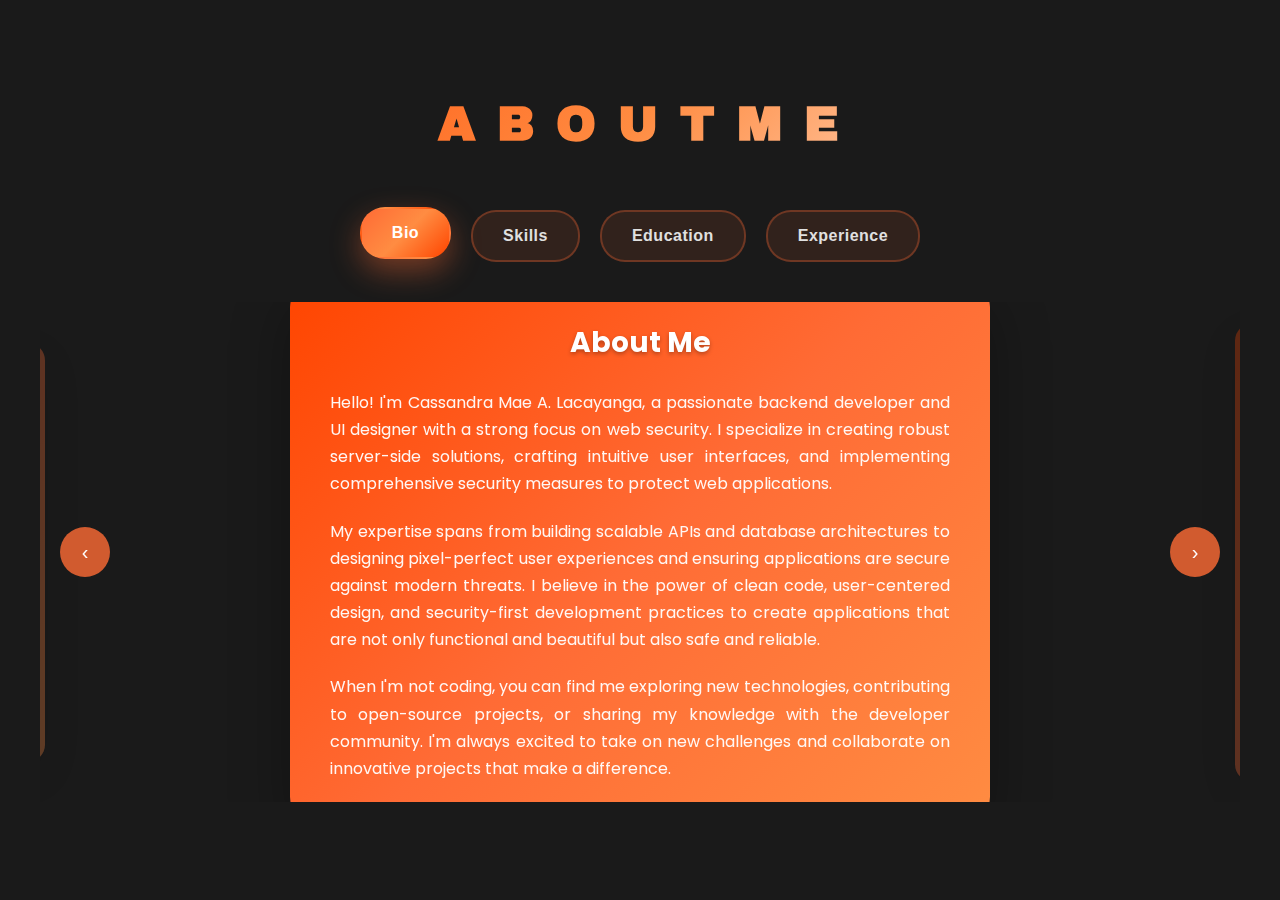
<file: carousel-about.html>
<!DOCTYPE html>
<html lang="en">
<head>
    <meta charset="UTF-8">
    <meta name="viewport" content="width=device-width, initial-scale=1.0">
    <title>Carousel About Me Section</title>
    <style>
        @import url('https://fonts.googleapis.com/css2?family=Poppins:wght@300;400;500;600;700&display=swap');
        @import url('https://fonts.googleapis.com/css2?family=Archivo+Black&display=swap');

        :root {
            --bg-primary: #1a1a1a;
            --bg-secondary: #2d2d2d;
            --text-primary: white;
            --text-secondary: #e0e0e0;
            --accent-color: #ff6b35;
            --accent-light: #ff8c42;
            --accent-dark: #e55a2b;
            --shadow-color: rgba(0, 0, 0, 0.3);
            --border-color: rgba(255, 107, 53, 0.3);
            --gradient-start: #ff6b35;
            --gradient-middle: #ff8c42;
            --gradient-end: orangered;
        }

        * {
            margin: 0;
            padding: 0;
            box-sizing: border-box;
        }

        body {
            font-family: 'Poppins', sans-serif;
            background: var(--bg-primary);
            color: var(--text-primary);
            min-height: 100vh;
            display: flex;
            align-items: center;
            justify-content: center;
            padding: 20px;
        }

        .about-section {
            width: 100%;
            max-width: 1200px;
            padding: 60px 0;
        }

        .section-title {
            font-family: 'Archivo Black', sans-serif;
            font-size: 48px;
            font-weight: 900;
            text-align: center;
            background: linear-gradient(135deg, #ff4500 0%, #ff8c42 50%, #ffffff 100%);
            -webkit-background-clip: text;
            -webkit-text-fill-color: transparent;
            background-clip: text;
            margin-bottom: 60px;
            letter-spacing: 3px;
        }

        .carousel-tabs {
            display: flex;
            justify-content: center;
            gap: 20px;
            margin-bottom: 40px;
            flex-wrap: wrap;
        }

        .tab-button {
            background: rgba(255, 107, 53, 0.1);
            border: 2px solid rgba(255, 107, 53, 0.3);
            color: var(--text-secondary);
            padding: 15px 30px;
            border-radius: 25px;
            cursor: pointer;
            font-size: 16px;
            font-weight: 600;
            transition: all 0.4s cubic-bezier(0.4, 0, 0.2, 1);
            position: relative;
            overflow: hidden;
            letter-spacing: 0.5px;
        }

        .tab-button::before {
            content: '';
            position: absolute;
            top: 0;
            left: -100%;
            width: 100%;
            height: 100%;
            background: linear-gradient(90deg, transparent, rgba(255, 255, 255, 0.1), transparent);
            transition: left 0.5s;
        }

        .tab-button:hover::before {
            left: 100%;
        }

        .tab-button:hover {
            background: rgba(255, 107, 53, 0.2);
            border-color: rgba(255, 107, 53, 0.5);
            transform: translateY(-2px);
            box-shadow: 0 8px 25px rgba(255, 107, 53, 0.2);
        }

        .tab-button.active {
            background: linear-gradient(135deg, var(--gradient-start) 0%, var(--gradient-middle) 50%, var(--gradient-end) 100%);
            border-color: transparent;
            color: white;
            transform: translateY(-3px);
            box-shadow: 0 12px 30px rgba(255, 107, 53, 0.4);
        }

        .carousel-container {
            position: relative;
            height: 500px;
            overflow: hidden;
            perspective: 1000px;
        }

        .carousel-track {
            position: relative;
            width: 100%;
            height: 100%;
            display: flex;
            align-items: center;
            justify-content: center;
        }

        .carousel-slide {
            position: absolute;
            width: 80%;
            max-width: 700px;
            background: linear-gradient(135deg, #ff4500 0%, #ff6b35 50%, #ff8c42 100%);
            border-radius: 25px;
            padding: 40px;
            box-shadow: 0 20px 60px rgba(0, 0, 0, 0.3);
            transition: all 0.8s cubic-bezier(0.4, 0, 0.2, 1);
            opacity: 0;
            transform: translateX(100%) scale(0.8);
            z-index: 1;
        }

        .carousel-slide.active {
            opacity: 1;
            transform: translateX(0) scale(1);
            z-index: 10;
        }

        .carousel-slide.prev {
            opacity: 0.3;
            transform: translateX(-120%) scale(0.7);
            z-index: 2;
        }

        .carousel-slide.next {
            opacity: 0.3;
            transform: translateX(120%) scale(0.7);
            z-index: 2;
        }

        .slide-content h3 {
            font-size: 28px;
            font-weight: 700;
            color: white;
            margin-bottom: 25px;
            text-align: center;
            text-shadow: 0 2px 4px rgba(0, 0, 0, 0.3);
        }

        .bio-content p {
            color: rgba(255, 255, 255, 0.95);
            font-size: 16px;
            line-height: 1.7;
            margin-bottom: 20px;
            text-align: justify;
        }

        .bio-content p:last-child {
            margin-bottom: 0;
        }

        .skills-grid {
            display: grid;
            grid-template-columns: repeat(auto-fit, minmax(300px, 1fr));
            gap: 20px;
        }

        .skill-item {
            background: rgba(255, 255, 255, 0.15);
            backdrop-filter: blur(10px);
            border-radius: 15px;
            padding: 20px;
            border: 1px solid rgba(255, 255, 255, 0.2);
            transition: all 0.3s ease;
        }

        .skill-item:hover {
            background: rgba(255, 255, 255, 0.25);
            transform: translateY(-5px);
        }

        .skill-item h4 {
            color: white;
            font-size: 18px;
            font-weight: 700;
            margin-bottom: 10px;
        }

        .skill-item p {
            color: rgba(255, 255, 255, 0.9);
            font-size: 14px;
            line-height: 1.5;
        }

        .timeline-item {
            background: rgba(255, 255, 255, 0.15);
            backdrop-filter: blur(10px);
            border-radius: 15px;
            padding: 20px;
            margin-bottom: 15px;
            border: 1px solid rgba(255, 255, 255, 0.2);
            transition: all 0.3s ease;
        }

        .timeline-item:hover {
            background: rgba(255, 255, 255, 0.25);
            transform: translateX(10px);
        }

        .timeline-item .year {
            color: white;
            font-size: 18px;
            font-weight: 700;
            margin-bottom: 8px;
        }

        .timeline-item .details {
            color: rgba(255, 255, 255, 0.9);
            font-size: 14px;
            line-height: 1.5;
        }

        /* Navigation arrows */
        .nav-arrow {
            position: absolute;
            top: 50%;
            transform: translateY(-50%);
            background: rgba(255, 107, 53, 0.8);
            border: none;
            color: white;
            width: 50px;
            height: 50px;
            border-radius: 50%;
            cursor: pointer;
            font-size: 20px;
            transition: all 0.3s ease;
            z-index: 20;
        }

        .nav-arrow:hover {
            background: var(--accent-color);
            transform: translateY(-50%) scale(1.1);
        }

        .nav-arrow.prev {
            left: 20px;
        }

        .nav-arrow.next {
            right: 20px;
        }

        @media (max-width: 768px) {
            .section-title {
                font-size: 36px;
            }

            .carousel-tabs {
                gap: 10px;
            }

            .tab-button {
                padding: 12px 20px;
                font-size: 14px;
            }

            .carousel-container {
                height: 400px;
            }

            .carousel-slide {
                width: 90%;
                padding: 30px 20px;
            }

            .slide-content h3 {
                font-size: 24px;
            }

            .skills-grid {
                grid-template-columns: 1fr;
            }

            .nav-arrow {
                width: 40px;
                height: 40px;
                font-size: 16px;
            }
        }
    </style>
</head>
<body>
    <div class="about-section">
        <h2 class="section-title">A B O U T  M E</h2>
        
        <div class="carousel-tabs">
            <button class="tab-button active" data-tab="bio">Bio</button>
            <button class="tab-button" data-tab="skills">Skills</button>
            <button class="tab-button" data-tab="education">Education</button>
            <button class="tab-button" data-tab="experience">Experience</button>
        </div>

        <div class="carousel-container">
            <button class="nav-arrow prev" onclick="previousSlide()">‹</button>
            <button class="nav-arrow next" onclick="nextSlide()">›</button>
            
            <div class="carousel-track">
                <!-- Bio Slide -->
                <div class="carousel-slide active" data-slide="bio">
                    <div class="slide-content">
                        <h3>About Me</h3>
                        <div class="bio-content">
                            <p>Hello! I'm Cassandra Mae A. Lacayanga, a passionate backend developer and UI designer with a strong focus on web security. I specialize in creating robust server-side solutions, crafting intuitive user interfaces, and implementing comprehensive security measures to protect web applications.</p>
                            <p>My expertise spans from building scalable APIs and database architectures to designing pixel-perfect user experiences and ensuring applications are secure against modern threats. I believe in the power of clean code, user-centered design, and security-first development practices to create applications that are not only functional and beautiful but also safe and reliable.</p>
                            <p>When I'm not coding, you can find me exploring new technologies, contributing to open-source projects, or sharing my knowledge with the developer community. I'm always excited to take on new challenges and collaborate on innovative projects that make a difference.</p>
                        </div>
                    </div>
                </div>

                <!-- Skills Slide -->
                <div class="carousel-slide" data-slide="skills">
                    <div class="slide-content">
                        <h3>Technical Skills</h3>
                        <div class="skills-grid">
                            <div class="skill-item">
                                <h4>Backend Development</h4>
                                <p>Node.js, Python (Django, Flask), Java (Spring Boot)<br>RESTful APIs, GraphQL, Microservices Architecture</p>
                            </div>
                            <div class="skill-item">
                                <h4>UI/UX Design</h4>
                                <p>Figma, Adobe XD, Sketch, User Research<br>Responsive Design, Design Systems, Prototyping</p>
                            </div>
                            <div class="skill-item">
                                <h4>Web Security</h4>
                                <p>OWASP Top 10, Authentication & Authorization<br>SSL/TLS, Security Auditing, Penetration Testing</p>
                            </div>
                            <div class="skill-item">
                                <h4>Database Technologies</h4>
                                <p>PostgreSQL, MongoDB, Redis, Database Optimization<br>Data Modeling, Query Performance Tuning</p>
                            </div>
                            <div class="skill-item">
                                <h4>DevOps & Tools</h4>
                                <p>Docker, AWS, CI/CD Pipelines, Git<br>Monitoring, Logging, Performance Optimization</p>
                            </div>
                        </div>
                    </div>
                </div>

                <!-- Education Slide -->
                <div class="carousel-slide" data-slide="education">
                    <div class="slide-content">
                        <h3>Education</h3>
                        <div class="timeline-item">
                            <div class="year">2023-2027</div>
                            <div class="details">BSCS, MCL (Caraga State University)</div>
                        </div>
                        <div class="timeline-item">
                            <div class="year">2025-2027</div>
                            <div class="details">MIT, Online Programming Courses</div>
                        </div>
                    </div>
                </div>

                <!-- Experience Slide -->
                <div class="carousel-slide" data-slide="experience">
                    <div class="slide-content">
                        <h3>Professional Experience</h3>
                        <div class="timeline-item">
                            <div class="year">2028</div>
                            <div class="details">ABC Software Solutions (Brisbane, Australia) - Senior Software Engineer</div>
                        </div>
                        <div class="timeline-item">
                            <div class="year">2027</div>
                            <div class="details">XYZ Tech Innovations (Quezon City, Philippines) - Software Engineer</div>
                        </div>
                        <div class="timeline-item">
                            <div class="year">2026</div>
                            <div class="details">Tech Start-Up (Manila, Philippines) - Junior Software Developer</div>
                        </div>
                        <div class="timeline-item">
                            <div class="year">2026</div>
                            <div class="details">Tech Start-Up (Manila, Philippines) - Intern</div>
                        </div>
                    </div>
                </div>
            </div>
        </div>
    </div>

    <script>
        let currentSlideIndex = 0;
        const slides = document.querySelectorAll('.carousel-slide');
        const tabs = document.querySelectorAll('.tab-button');
        const totalSlides = slides.length;

        function updateSlidePositions() {
            slides.forEach((slide, index) => {
                slide.classList.remove('active', 'prev', 'next');
                
                if (index === currentSlideIndex) {
                    slide.classList.add('active');
                } else if (index === (currentSlideIndex - 1 + totalSlides) % totalSlides) {
                    slide.classList.add('prev');
                } else if (index === (currentSlideIndex + 1) % totalSlides) {
                    slide.classList.add('next');
                }
            });
        }

        function updateActiveTab() {
            tabs.forEach((tab, index) => {
                tab.classList.toggle('active', index === currentSlideIndex);
            });
        }

        function goToSlide(index, direction = 'right') {
            if (index === currentSlideIndex) return;
            
            const currentSlide = slides[currentSlideIndex];
            const nextSlide = slides[index];
            
            // Add exit animation to current slide
            if (direction === 'right') {
                currentSlide.style.transform = 'translateX(-100%) scale(0.8)';
                nextSlide.style.transform = 'translateX(100%) scale(0.8)';
            } else {
                currentSlide.style.transform = 'translateX(100%) scale(0.8)';
                nextSlide.style.transform = 'translateX(-100%) scale(0.8)';
            }
            
            setTimeout(() => {
                currentSlideIndex = index;
                updateSlidePositions();
                updateActiveTab();
            }, 100);
        }

        function nextSlide() {
            const nextIndex = (currentSlideIndex + 1) % totalSlides;
            goToSlide(nextIndex, 'right');
        }

        function previousSlide() {
            const prevIndex = (currentSlideIndex - 1 + totalSlides) % totalSlides;
            goToSlide(prevIndex, 'left');
        }

        tabs.forEach((tab, index) => {
            tab.addEventListener('click', () => {
                const direction = index > currentSlideIndex ? 'right' : 'left';
                goToSlide(index, direction);
            });
        });

        document.addEventListener('keydown', (e) => {
            if (e.key === 'ArrowLeft') {
                previousSlide();
            } else if (e.key === 'ArrowRight') {
                nextSlide();
            }
        });

        let startX = 0;
        let startY = 0;
        const carousel = document.querySelector('.carousel-container');

        carousel.addEventListener('touchstart', (e) => {
            startX = e.touches[0].clientX;
            startY = e.touches[0].clientY;
        });

        carousel.addEventListener('touchend', (e) => {
            if (!startX || !startY) return;
            
            const endX = e.changedTouches[0].clientX;
            const endY = e.changedTouches[0].clientY;
            
            const diffX = startX - endX;
            const diffY = startY - endY;
            
            if (Math.abs(diffX) > Math.abs(diffY) && Math.abs(diffX) > 50) {
                if (diffX > 0) {
                    nextSlide();
                } else {
                    previousSlide();
                }
            }
            
            startX = 0;
            startY = 0;
        });

        updateSlidePositions();
        updateActiveTab();

    </script>
</body>
</html>
</file>
